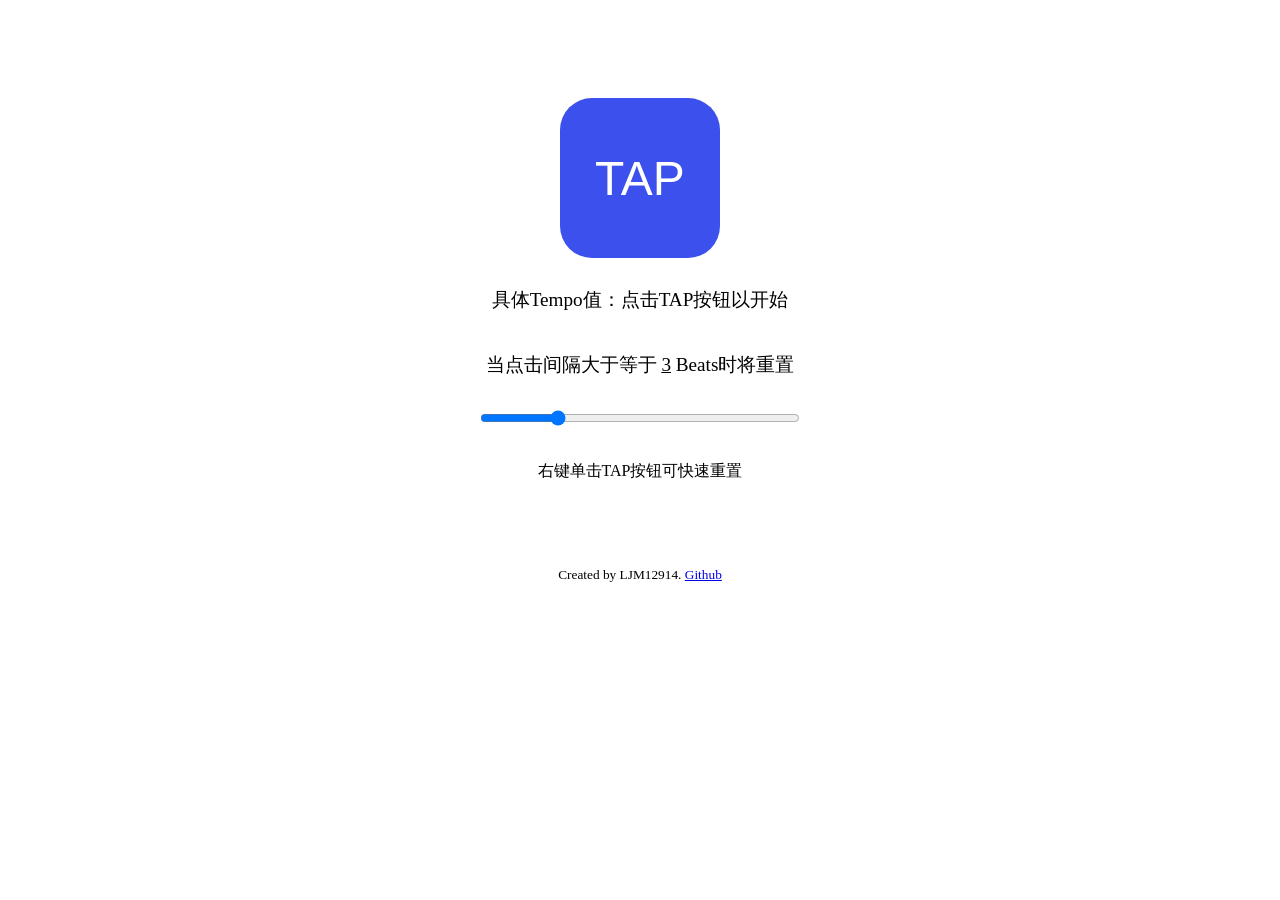
<file: index.html>
<!DOCTYPE html>
<html>
    <head>
        <meta charset="utf-8" />
        <link rel="stylesheet" href="main.css" />
        <meta http-equiv="X-UA-Compatible" content="IE=edge" />
        <meta name="viewport" content="width=device-width,initial-scale=1.0,minimum-scale=1.0,maximum-scale=1.0,user-scalable=0,shrink-to-fit=no" />
        <title>Tempo</title>
    </head>
    <body>
        <div>
            <button id="tap" onclick="update()" tabindex="1">TAP</button>
            <p>具体Tempo值：<span id="detail">点击TAP按钮以开始</span></p>
            <p>当点击间隔大于等于&nbsp;<span id="resets">3</span>&nbsp;Beats时将重置</p>
            <input tabindex="2" type="range" id="resetvalue" min="1.5" max="8" step="0.1" value="3" onmousemove="updatereset()" /><br />
            <p><small>右键单击TAP按钮可快速重置</small></p>
            <br /><br /><br />
            <small>Created by LJM12914. <a tabindex="3" target="_blank" href="https://github.com/ljm12914/tempotapper">Github</a></small>
        </div>
    </body>
    <script src="main.js"></script>
</html>
</file>
<file: main.css>
﻿*{
    outline: none;
}
button{
    font-size: 3rem;
    background-color: #3b50ec;
    color: white;
    padding: .75rem;
    border: none;
    width: 10rem;
    height: 10rem;
    cursor: pointer;
    border-radius: 2rem;
    transition-property: background-color, color;
    transition-duration: .2s;
    transition-timing-function: ease;
}
*:focus-visible{
    outline: solid .125rem #cbcff1;
}
button:hover{
    background-color: #4555cc;
}
button:active{
    background-color: #3546ca;
    color: gold;
    transition-duration: .1s;
}
div{
    padding-top: 10vh;
    text-align: center;
}
p{
    padding: .625rem;
    font-size: larger;
}
#result{
    padding-top: 2rem;
    font-size: x-large;
}
#resets, #resets2{
    text-decoration: underline black;
}
input{
    width: min(90vw, 20rem);
}
</file>
